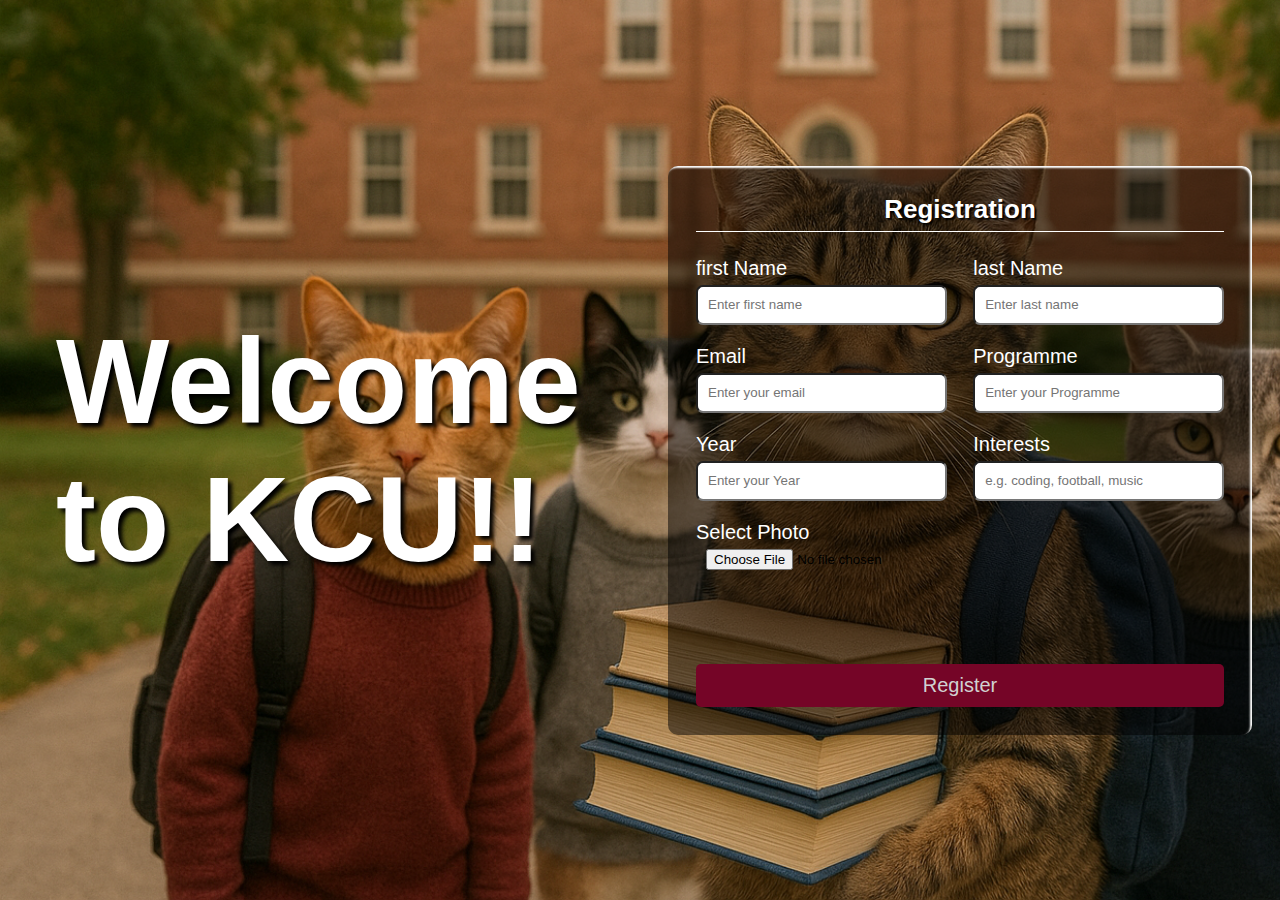
<file: index.html>
<!DOCTYPE html>
<html lang="en">
  <head>
    <meta charset="utf-8" />
    <meta
       name="viewport"
       content="width=device-width, initial-scale=1.0" />
    <title>Registration form</title>
    <link rel="stylesheet" href="regStyle.css" />
  </head>
  <body>
    <div class="welcome">
        <h1>Welcome to KCU!!</h1>
    </div>
    <div class="container">            <!--creating the form container-->
        <h1 class="form-title"> Registration</h1>           
        <form id="registerForm" action="#">
            <div class="main_user_infor">
                <!--input for first name-->
                <div class="user_input_box">
                    <label for="firstname">first Name</label>
                    <input type="text"
                        id="firstname"
                        name="firstname"
                        required
                        placeholder="Enter first name "/>

                </div>  <!--input for last name-->
                <div class="user_input_box">
                    <label for="lastname">last Name</label>
                    <input type="text"
                        id="lastname"
                        name="lastname"
                        required
                        placeholder="Enter last name "/>
                        
                </div>  <!--input for the Email-->
                <div class="user_input_box">
                    <label for="Email">Email</label>
                    <input type="text"
                        id="Email"
                        name="Email"
                        required
                        placeholder="Enter your email "/>
                        
                </div>  <!--input for the Programme-->
                <div class="user_input_box">
                    <label for="Programme">Programme</label>
                    <input type="text"
                        id="Programme"
                        name="Programme"
                        required
                        placeholder="Enter your Programme "/>
                        
                </div>  <!--input for the year, am using a number instead of the date input type-->
                <div class="user_input_box">
                    <label for="Year">Year</label>
                    <input type="number"
                        id="Year"
                        name="Year"
                        required
                        placeholder="Enter your Year "/>
                        <span id="yearError" style="color:red; font-size:0.9em;"></span>
                        
                </div>  <!--input for the persons interests-->
                <div class="user_input_box">
                    <label for="Interests">Interests</label>
                    <input type="textarea"
                        id="Interests"
                        name="Interests"
                        required 
                        placeholder="e.g. coding, football, music "/>
                        
                </div>  <!--input for the pfp-->
                <div class="user_input_box">
                    <label for="Photo">Select Photo</label>
                    <input type="file"
                        id="photoUpload"
                        name="Photo"
                        accept="image/*"/>
                                               
                        
                </div>
            </div>                
                <div class="form_submit_btn">
                        <input type="submit" value="Register">
                </div>   
            </div>
        </form>
    </div>
    <script src="register.js"></script>
  </body>
</html>
</file>
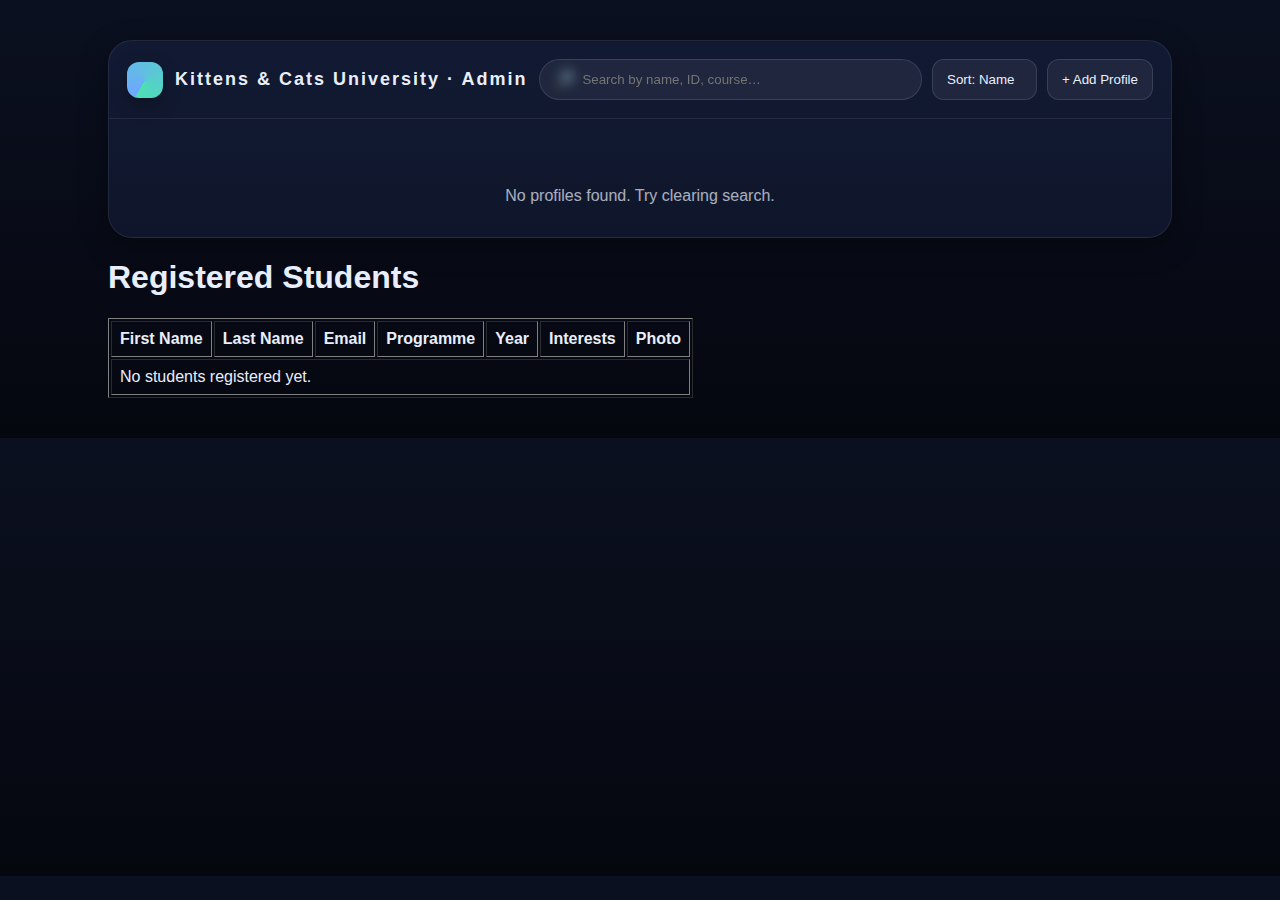
<file: home.html>
<!DOCTYPE html>
<html lang="en">
  <head>
    <meta charset="utf-8" />
    <meta
       name="viewport"
       content="width=device-width, initial-scale=1.0" />
    <title>Profile Dashboard</title>
    <link rel="stylesheet" href="home.css" />
  </head>
  <body>

  
  <div class="container">
    <div class="app_card">
      <header class="app_header">
        <div class="brand">
          <div class="logo" aria-hidden="true"></div>
          <h1>Kittens & Cats University · Admin</h1>
        </div>
        <div class="tools">
          <div class="search">
            <span class="icon">🔎</span>
            <input id="search" type="search" placeholder="Search by name, ID, course…" autocomplete="off" />
          </div>
          <select id="sort" class="select" title="Sort">
            <option value="name">Sort: Name</option>
            <option value="course">Sort: Course</option>
            <option value="status">Sort: Status</option>
          </select>
          <button class="button" id="add">+ Add Profile</button>
        </div>
      </header>

      <section class="grid" id="grid" aria-live="polite"></section>
      <div class="empty" id="empty" hidden>No profiles found. Try clearing search.</div>
    </div>

 <h1>Registered Students</h1>

  <table border="1" cellpadding="8">
    <thead>
      <tr>
        <th>First Name</th>
        <th>Last Name</th>
        <th>Email</th>
        <th>Programme</th>
        <th>Year</th>
        <th>Interests</th>
        <th>Photo</th>
      </tr>
    </thead>
    <tbody id="studentTableBody">
      <!-- Filled dynamically -->
     </tbody>
  </table> 

  </div>

  <div class="toast" id="toast" role="status" aria-live="polite"></div>

  <footer>
   
  </footer>
   <!-- <script src="script.js"></script> -->
   <script src="home.js"></script>
  </body>
</html>
</file>
<file: regStyle.css>
*{
    padding: 0;
    margin: 0;
    box-sizing: border-box;
    font-family: sans-serif;
}

body{
    display: flex;
    height: 100vh;
    justify-content: center;
    align-items: center;
    background: url(/cat4.png);
    background-size: cover;
    

}

.welcome{
    color: white;
    font-size: 60px;
     text-shadow: 4px 4px 4px black;
    width: 100%;
    max-width: 650px;
    padding: 28px;
    margin: 0 28px;
    border-radius: 10px;
    
}



.container{
    width: 100%;
    max-width: 650px;
    background: rgba(0, 0, 0, 0.5);
    padding: 28px;
    margin: 0 28px;
    border-radius: 10px;
    box-shadow: inset -2px 2px 2px white;

}

.form-title{
    font-size: 26px;
    font-weight: 600;
    text-align: center;
    padding-bottom: 6px;
    color: white;
    text-shadow: 2px 2px 2px black;
    border-bottom: solid 1px white;
}

.main_user_infor{
    display: flex;
    flex-wrap: wrap;
    justify-content:space-between;
    padding: 20px 0;
}

.user_input_box:nth-child(2n){
    justify-content: end;
}

.user_input_box{
    display: flex;
    flex-wrap: wrap;
    width: 50%;
    padding-bottom: 15px;

}

.user_input_box label{
    width: 95%;
    color: white;
    font-size: 20px;
    font-weight: 400px;
    margin: 5px 0;

}

.user_input_box input{
    height: 40px;
    width: 95%;
    border-radius: 7px;
    outline: none;
    /* border: 1px solid grey; */
    padding: 0 10px;

}

.form_submit_btn{
    margin-top: 40px;
}

.form_submit_btn input{
    display: block;
    width: 100%;
    margin-top: 10px;
    font-size: 20px;
    padding: 10px;
    border: none;
    border-radius: 5px;
    color: rgb(209, 209, 209);
    background: rgba(117, 5, 39);

}

.form_submit_btn input:hover{
    background: rgba(200, 11, 118);
    color: rgb(255, 255, 255);

}
@media(max-width: 600px){
    .container{
        min-width: 280px;
    }

    .user_input_box{
        margin-bottom: 12px;
        width: 100%;
    }

    .user-input-box:nth-child(2n){
        justify-content: space-between;
    }

    .main_user_infor{
        max-height: 380px;
        overflow: auto;        
    }

    .main_user_infor::-webkit-scrollbar{
        width: 0;

    }
}
</file>
<file: home.css>
:root{
    --bg:#0b1020;
    --panel:#121a33;
    --panel_2:#0f162b;
    --text:#e9eefc;
    --muted:#9fb0d9;
    --primary:#6ea8ff;
    --accent:#4ce0b3;
    --danger:#ff6b6b;
    --warning:#ffcc66;
    --radius:18px;
    --gap: 14px;
    --shadow:0 8px 28px rgba(0,0,0,0.35);    

}

*{box-sizing: border-box;

}

body{
    margin: 0;
    font-family: sans-serif;
    background: linear-gradient(180deg, var(--bg), #05070f);
    color: var(--text);
}

.container{
    max-width: 1100px;
    margin: 40px auto;
    padding: 0 18px;

}

.app_card{
    background: linear-gradient(180deg, var(--panel), var(--panel_2));
    border: 1px solid rgba(255, 255, 255, 0.08);
    border-radius: 24px;
    box-shadow: var(--shadow);
    overflow: hidden;
}

.app_header{
    display: flex;
    flex-wrap: wrap;
    gap: 12px;
    align-items: center;
    justify-content: space-between;
    padding: 18px 18px;
    border-bottom: 1px solid rgba(255,255,255, 0.08);
}

.brand{
    display: flex;
    align-items: center;
    gap: 12px;
    font-weight: 800;
    letter-spacing: 2px;
}

.brand .logo{
    width: 36px;
    height: 36px;
    border-radius: 12px;
    background: conic-gradient(from 210deg, var(--primary), var(--accent));
    box-shadow: 0 6px 18px rgba(0,0,0,0.25);
}

.brand h1{
    font-size: 18px;
    margin: 0;
}

.tools{
    display: flex;
    gap: 10px;
    flex: 1;
    justify-content: flex-end;
}

.search{
    position: relative;
    min-width: 240px;
    flex: 1;
    max-width: 420px;
}

.search input{
    width: 100%;
    padding: 12px 40px 12px 42px;
    border-radius: 999px;
    border: 1px solid rgba(255,255,255, 0.12);
    background: rgba(255,255,255,0.06);
    backdrop-filter: blur(6px);
    color: var(--text);
    outline: none;
}

.search .icon{
    position: absolute;
    left: 14px;
    top: 50%;
    transform: translateY(-50%);
    opacity: 0.6;
    font-size: 18px;
}

.select, .button{
    appearance: none;
    border: 1px solid rgba(255, 255, 255, 0.12);
    background: rgba(255, 255, 255, 0.06);
    color: var(--text);
    padding: 10px 14px;
    border-radius: 12px;
}

.button{
    cursor: pointer;
}

.grid{
    display: grid;
    gap: 16px;
    padding: 18px;
}

@media(min-width:700px){
    .grid{grid-template-columns: repeat(2,1,fr)};
}

@media(min-width:1000px){
    .grid{grid-template-columns: repeat(3,1,fr)}
}

.card{display:flex;gap:14px;padding:14px;background:rgba(0,0,0,.14);border:1px solid rgba(255,255,255,.08);border-radius:18px;transition:transform .18s ease, box-shadow .18s ease}
.card:hover{transform:translateY(-2px);box-shadow:0 10px 30px rgba(0,0,0,.25)}
.avatar{flex:0 0 92px;height:92px;border-radius:14px;overflow:hidden;border:1px solid rgba(255,255,255,.1)}
.avatar img{width:100%;height:100%;object-fit:cover;display:block}
.content{display:flex;flex-direction:column;gap:8px;min-width:0}
.row{display:flex;align-items:center;gap:8px;justify-content:space-between}
.name{font-weight:750;font-size:16px;white-space:nowrap;overflow:hidden;text-overflow:ellipsis}
.meta{font-size:12px;color:var(--muted)}
.badges{display:flex;gap:6px;flex-wrap:wrap}
.badge{font-size:11px;padding:6px 8px;border-radius:999px;border:1px solid rgba(255,255,255,.12);background:rgba(255,255,255,.06)}
.badge.success{border-color:rgba(76,224,179,.35);background:rgba(76,224,179,.12)}
.badge.warn{border-color:rgba(255,204,102,.35);background:rgba(255,204,102,.12)}


.actions{display:flex;gap:8px;margin-top:auto}
.actions .btn{font-size:12px;padding:8px 10px;border-radius:10px;border:1px solid rgba(255,255,255,.12);background:transparent;color:var(--text);cursor:pointer}
.actions .btn.primary{background:var(--primary);border-color:transparent;color:white}
.actions .btn.danger{border-color:transparent;background:var(--danger);color:#fff}


.empty{opacity:.7;text-align:center;padding:32px}


/* Tiny toast */
.toast{position:fixed;inset:auto 16px 16px auto;background:var(--panel);border:1px solid rgba(255,255,255,.14);color:var(--text);padding:10px 14px;border-radius:12px;box-shadow:var(--shadow);opacity:0;transform:translateY(8px);transition:all .2s}
.toast.show{opacity:1;transform:translateY(0)}
</file>
